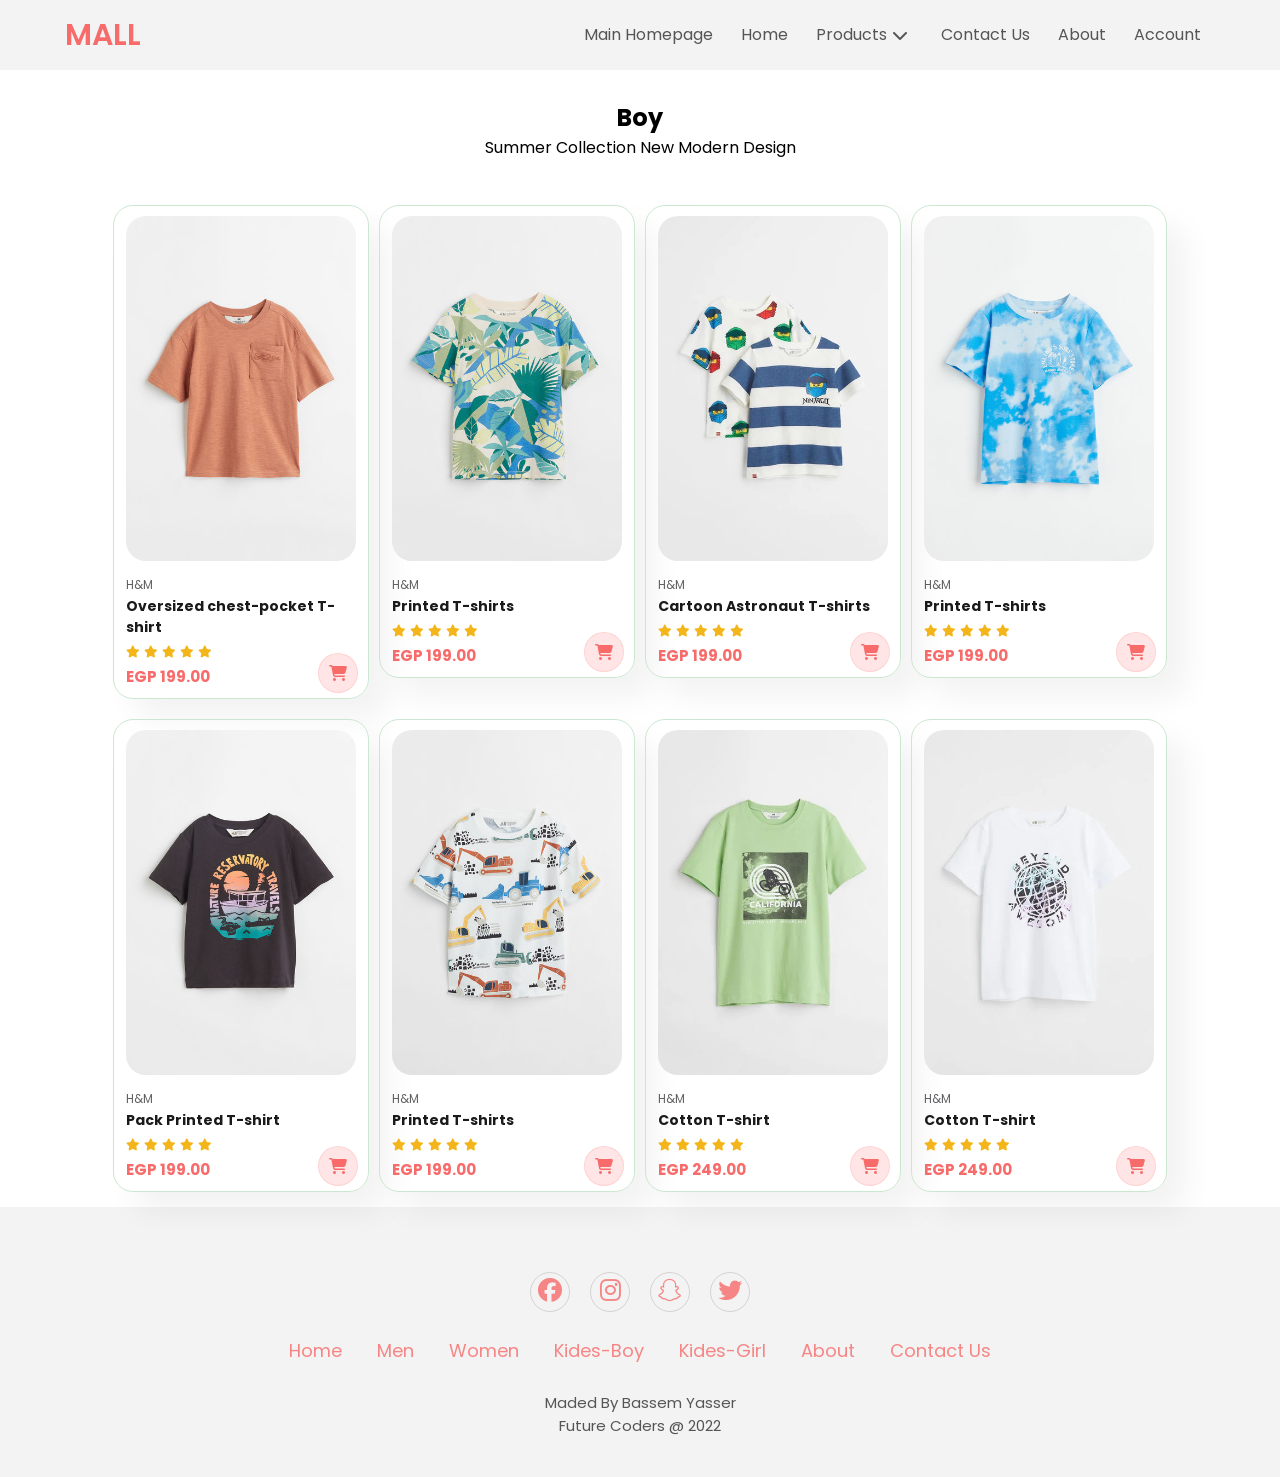
<file: kides-boy.html>
<!DOCTYPE html>
<html lang="en">

<head>
    <meta charset="UTF-8">
    <meta http-equiv="X-UA-Compatible" content="IE=edge">
    <meta name="viewport" content="width=device-width, initial-scale=1.0">
    <link rel="stylesheet" href="https://cdnjs.cloudflare.com/ajax/libs/font-awesome/6.1.1/css/all.min.css">
    <link rel="stylesheet" href="./css/master.css">
    <title>kides-Boy</title>
</head>

<body>
    <nav>
        <div class="navbar">
            <div class="logo"><a href="#">Mall</a></div>
            <div class="nav-links">
                <ul class="links">
                    <li><a href="#">Main Homepage</a></li>
                    <li><a href="index.html">Home</a></li>
                    <li>
                        <a href="#">Products</a>
                        <i class="fa-solid fa-chevron-down arrow product-arrow"></i>
                        <ul class="product-sub-menu sub-menu">
                            <li><a href="men.html">Men</a></li>
                            <li><a href="women.html">Women</a></li>
                            <li class="kides">
                                <a href="#">Kides</a>
                                <i class="fa-solid fa-chevron-right arrow kides-arrow"></i>
                                <ul class="kides-sub-menu sub-menu">
                                    <li><a href="kides-boy.html">Boy</a></li>
                                    <li><a href="kides-girl.html">Girl</a></li>
                                </ul>
                            </li>
                        </ul>
                    </li>
                    <li><a href="#">Contact Us</a></li>
                    <li><a href="#">About</a></li>
                    <li><a href="#">Account</a></li>
                </ul>
            </div>
        </div>
    </nav>
    <section id="product1" class="section1">
        <div class="container">
            <h2>Boy</h2>
            <p>Summer Collection New Modern Design</p>
        </div>
        <div class="pro-container">
            <div class="pro">
                <img src="images/Oversized chest-pocket T-shirt.jpg" alt="Oversized chest-pocket T-shirt">
                <div class="des">
                    <span>H&M</span>
                    <h6>Oversized chest-pocket T-shirt</h6>
                    <div class="star">
                        <i class="fas fa-star"></i>
                        <i class="fas fa-star"></i>
                        <i class="fas fa-star"></i>
                        <i class="fas fa-star"></i>
                        <i class="fas fa-star"></i>
                    </div>
                    <h4>EGP 199.00</h4>
                </div>
                <a href="#" class="cart"><i class="fa-solid fa-cart-shopping"></i></a>
            </div>
            <div class="pro">
                <img src="images/printed T-shirts.jpg" alt="Printed T-shirt">
                <div class="des">
                    <span>H&M</span>
                    <h6>Printed T-shirts</h6>
                    <div class="star">
                        <i class="fas fa-star"></i>
                        <i class="fas fa-star"></i>
                        <i class="fas fa-star"></i>
                        <i class="fas fa-star"></i>
                        <i class="fas fa-star"></i>
                    </div>
                    <h4>EGP 199.00</h4>
                </div>
                <a href="#" class="cart"><i class="fa-solid fa-cart-shopping"></i></a>
            </div>
            <div class="pro">
                <img src="images/pack printed T-shirts.webp" alt="Printed T-shirt">
                <div class="des">
                    <span>H&M</span>
                    <h6>Cartoon Astronaut T-shirts</h6>
                    <div class="star">
                        <i class="fas fa-star"></i>
                        <i class="fas fa-star"></i>
                        <i class="fas fa-star"></i>
                        <i class="fas fa-star"></i>
                        <i class="fas fa-star"></i>
                    </div>
                    <h4>EGP 199.00</h4>
                </div>
                <a href="#" class="cart"><i class="fa-solid fa-cart-shopping"></i></a>
            </div>
            <div class="pro">
                <img src="images/pack printed T-shirts.jpg" alt="Printed T-shirt">
                <div class="des">
                    <span>H&M</span>
                    <h6>Printed T-shirts</h6>
                    <div class="star">
                        <i class="fas fa-star"></i>
                        <i class="fas fa-star"></i>
                        <i class="fas fa-star"></i>
                        <i class="fas fa-star"></i>
                        <i class="fas fa-star"></i>
                    </div>
                    <h4>EGP 199.00</h4>
                </div>
                <a href="#" class="cart"><i class="fa-solid fa-cart-shopping"></i></a>
            </div>
            <div class="pro">
                <img src="images/pack printed T-shirts2.jpg" alt="Pack Printed T-shirt">
                <div class="des">
                    <span>H&M</span>
                    <h6>Pack Printed T-shirt</h6>
                    <div class="star">
                        <i class="fas fa-star"></i>
                        <i class="fas fa-star"></i>
                        <i class="fas fa-star"></i>
                        <i class="fas fa-star"></i>
                        <i class="fas fa-star"></i>
                    </div>
                    <h4>EGP 199.00</h4>
                </div>
                <a href="#" class="cart"><i class="fa-solid fa-cart-shopping"></i></a>
            </div>
            <div class="pro">
                <img src="images/pack printed T-shirts4.jpg" alt="Printed T-shirts">
                <div class="des">
                    <span>H&M</span>
                    <h6>Printed T-shirts</h6>
                    <div class="star">
                        <i class="fas fa-star"></i>
                        <i class="fas fa-star"></i>
                        <i class="fas fa-star"></i>
                        <i class="fas fa-star"></i>
                        <i class="fas fa-star"></i>
                    </div>
                    <h4>EGP 199.00</h4>
                </div>
                <a href="#" class="cart"><i class="fa-solid fa-cart-shopping"></i></a>
            </div>
            <div class="pro">
                <img src="images/Cotton T-shirt1.webp" alt="Cotton T-shirt">
                <div class="des">
                    <span>H&M</span>
                    <h6>Cotton T-shirt</h6>
                    <div class="star">
                        <i class="fas fa-star"></i>
                        <i class="fas fa-star"></i>
                        <i class="fas fa-star"></i>
                        <i class="fas fa-star"></i>
                        <i class="fas fa-star"></i>
                    </div>
                    <h4>EGP 249.00</h4>
                </div>
                <a href="#" class="cart"><i class="fa-solid fa-cart-shopping"></i></a>
            </div>
            <div class="pro">
                <img src="images/Cotton T-shirt.webp" alt="Cotton T-shirt">
                <div class="des">
                    <span>H&M</span>
                    <h6>Cotton T-shirt</h6>
                    <div class="star">
                        <i class="fas fa-star"></i>
                        <i class="fas fa-star"></i>
                        <i class="fas fa-star"></i>
                        <i class="fas fa-star"></i>
                        <i class="fas fa-star"></i>
                    </div>
                    <h4>EGP 249.00</h4>
                </div>
                <a href="#" class="cart"><i class="fa-solid fa-cart-shopping"></i></a>
            </div>
    </section>
    <footer>
        <div class="social">
            <a href="https://www.facebook.com/B.elamr.52"><i class="fab fa-facebook"></i></a>
            <a href="http://www.instagram.com/bassembeso23"><i class="fab fa-instagram"></i></a>
            <a href="#"><i class="fab fa-snapchat"></i></a>
            <a href="#"><i class="fab fa-twitter"></i></a>
        </div>
        <ul class="list">
            <li>
                <a href="index.html">Home</a>
            </li>
            <li>
                <a href="men.html">Men</a>
            </li>
            <li>
                <a href="women.html">Women</a>
            </li>
            <li>
                <a href="kides-boy.html">Kides-Boy</a>
            </li>
            <li>
                <a href="kides-girl.html">Kides-Girl</a>
            </li>
            <li>
                <a href="#">About</a>
            </li>
            <li>
                <a href="#">Contact Us</a>
            </li>
        </ul>
        <p class="copyright">
            Maded By Bassem Yasser<br/>Future Coders @ 2022
        </p>
    </footer>
</body>

</html>
</file>
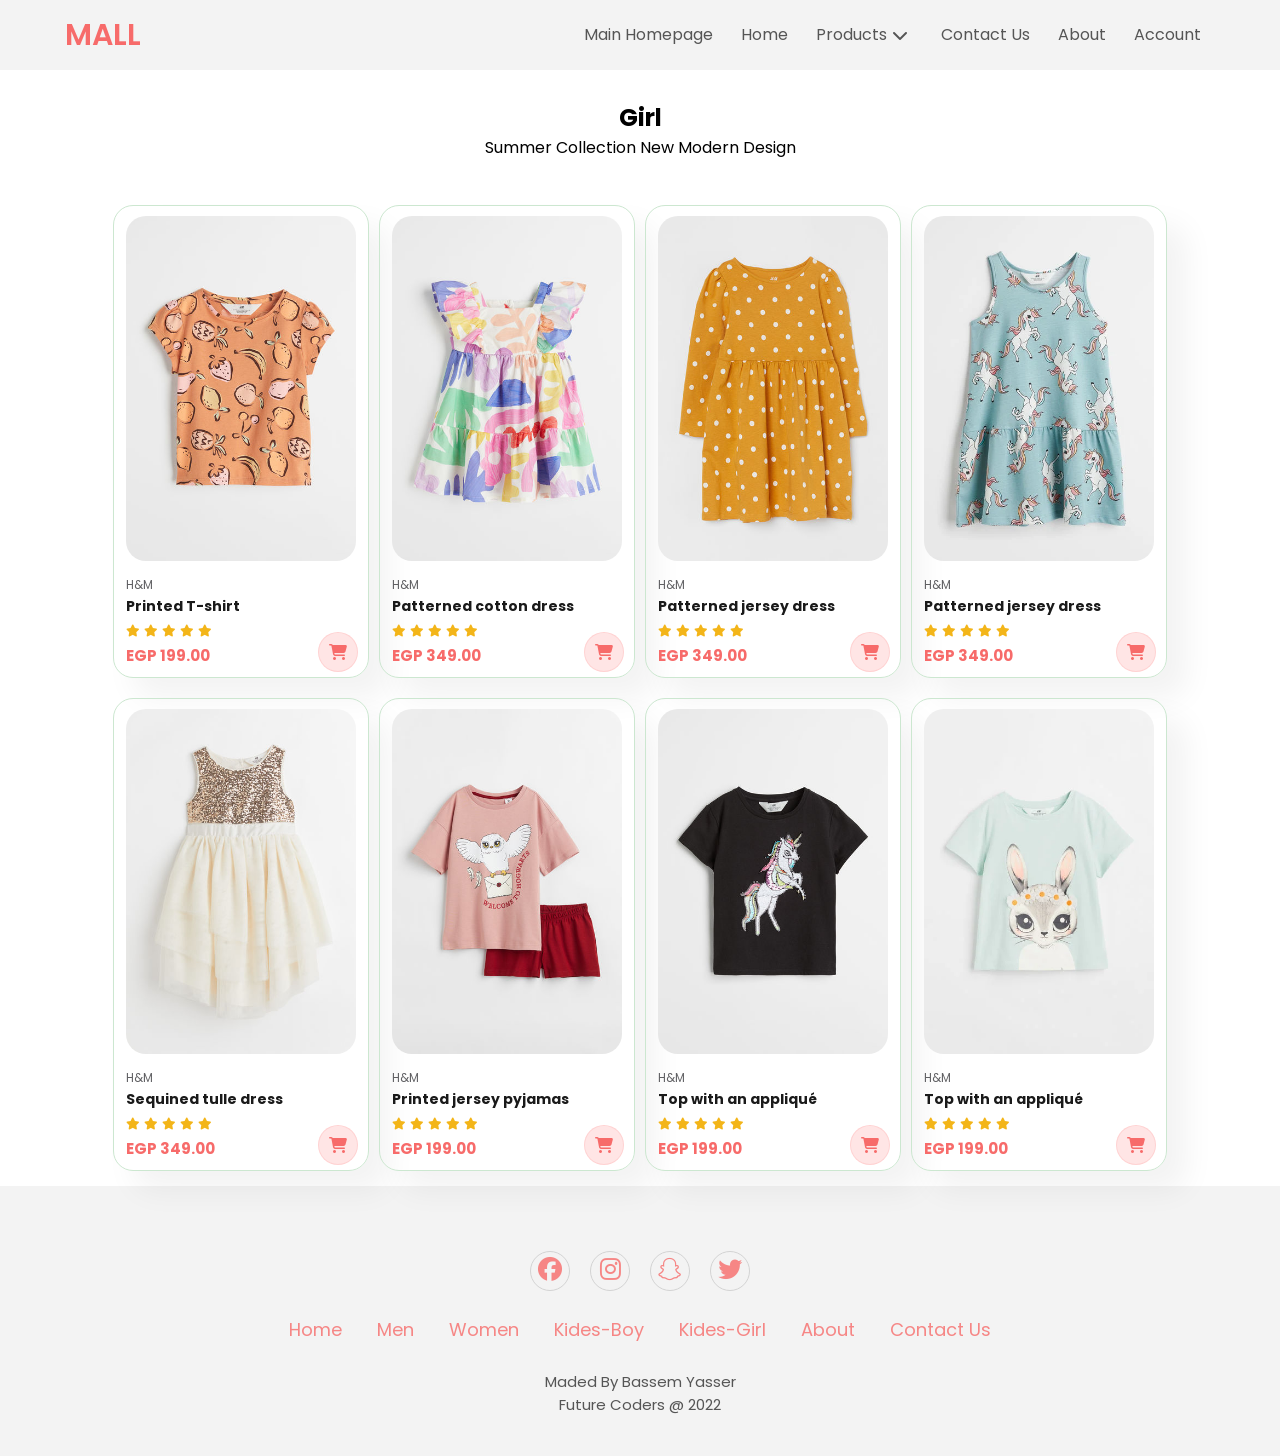
<file: kides-girl.html>
<!DOCTYPE html>
<html lang="en">

<head>
    <meta charset="UTF-8">
    <meta http-equiv="X-UA-Compatible" content="IE=edge">
    <meta name="viewport" content="width=device-width, initial-scale=1.0">
    <link rel="stylesheet" href="https://cdnjs.cloudflare.com/ajax/libs/font-awesome/6.1.1/css/all.min.css">
    <link rel="stylesheet" href="./css/master.css">
    <title>kides-girl</title>
</head>

<body>

    <nav>
        <div class="navbar">
            <div class="logo"><a href="#">Mall</a></div>
            <div class="nav-links">
                <ul class="links">
                    <li><a href="#">Main Homepage</a></li>
                    <li><a href="index.html">Home</a></li>
                    <li>
                        <a href="#">Products</a>
                        <i class="fa-solid fa-chevron-down arrow product-arrow"></i>
                        <ul class="product-sub-menu sub-menu">
                            <li><a href="men.html">Men</a></li>
                            <li><a href="women.html">Women</a></li>
                            <li class="kides">
                                <a href="#">Kides</a>
                                <i class="fa-solid fa-chevron-right arrow kides-arrow"></i>
                                <ul class="kides-sub-menu sub-menu">
                                    <li><a href="kides-boy.html">Boy</a></li>
                                    <li><a href="kides-girl.html">Girl</a></li>
                                </ul>
                            </li>
                        </ul>
                    </li>
                    <li><a href="#">Contact Us</a></li>
                    <li><a href="#">About</a></li>
                    <li><a href="#">Account</a></li>
                </ul>
            </div>
        </div>
    </nav>
    <section id="product1" class="section1">
        <div class="container">
            <h2>Girl</h2>
            <p>Summer Collection New Modern Design</p>
        </div>
        <div class="pro-container">
            <div class="pro">
                <img src="images/93f9735ac35bc41956dabfabbea32b0a98cc95e5.jpg" alt="T-shirt">
                <div class="des">
                    <span>H&M</span>
                    <h6>Printed T-shirt</h6>
                    <div class="star">
                        <i class="fas fa-star"></i>
                        <i class="fas fa-star"></i>
                        <i class="fas fa-star"></i>
                        <i class="fas fa-star"></i>
                        <i class="fas fa-star"></i>
                    </div>
                    <h4>EGP 199.00</h4>
                </div>
                <a href="#" class="cart"><i class="fa-solid fa-cart-shopping"></i></a>
            </div>
            <div class="pro">
                <img src="images/Patterned cotton dress.jpg" alt="Patterned cotton dress">
                <div class="des">
                    <span>H&M</span>
                    <h6>Patterned cotton dress</h6>
                    <div class="star">
                        <i class="fas fa-star"></i>
                        <i class="fas fa-star"></i>
                        <i class="fas fa-star"></i>
                        <i class="fas fa-star"></i>
                        <i class="fas fa-star"></i>
                    </div>
                    <h4>EGP 349.00</h4>
                </div>
                <a href="#" class="cart"><i class="fa-solid fa-cart-shopping"></i></a>
            </div>
            <div class="pro">
                <img src="images/Patterned jersey dress.jpg" alt="Patterned jersey dress">
                <div class="des">
                    <span>H&M</span>
                    <h6>Patterned jersey dress</h6>
                    <div class="star">
                        <i class="fas fa-star"></i>
                        <i class="fas fa-star"></i>
                        <i class="fas fa-star"></i>
                        <i class="fas fa-star"></i>
                        <i class="fas fa-star"></i>
                    </div>
                    <h4>EGP 349.00</h4>
                </div>
                <a href="#" class="cart"><i class="fa-solid fa-cart-shopping"></i></a>
            </div>
            <div class="pro">
                <img src="images/Patterned jersey dress.webp" alt="Patterned jersey dress">
                <div class="des">
                    <span>H&M</span>
                    <h6>Patterned jersey dress</h6>
                    <div class="star">
                        <i class="fas fa-star"></i>
                        <i class="fas fa-star"></i>
                        <i class="fas fa-star"></i>
                        <i class="fas fa-star"></i>
                        <i class="fas fa-star"></i>
                    </div>
                    <h4>EGP 349.00</h4>
                </div>
                <a href="#" class="cart"><i class="fa-solid fa-cart-shopping"></i></a>
            </div>
            <div class="pro">
                <img src="images/Sequined tulle dress.jpg" alt="Sequined tulle dress">
                <div class="des">
                    <span>H&M</span>
                    <h6>Sequined tulle dress</h6>
                    <div class="star">
                        <i class="fas fa-star"></i>
                        <i class="fas fa-star"></i>
                        <i class="fas fa-star"></i>
                        <i class="fas fa-star"></i>
                        <i class="fas fa-star"></i>
                    </div>
                    <h4>EGP 349.00</h4>
                </div>
                <a href="#" class="cart"><i class="fa-solid fa-cart-shopping"></i></a>
            </div>
            <div class="pro">
                <img src="images/Printed jersey pyjamas.jpg" alt="Printed jersey pyjamas">
                <div class="des">
                    <span>H&M</span>
                    <h6>Printed jersey pyjamas</h6>
                    <div class="star">
                        <i class="fas fa-star"></i>
                        <i class="fas fa-star"></i>
                        <i class="fas fa-star"></i>
                        <i class="fas fa-star"></i>
                        <i class="fas fa-star"></i>
                    </div>
                    <h4>EGP 199.00</h4>
                </div>
                <a href="#" class="cart"><i class="fa-solid fa-cart-shopping"></i></a>
            </div>
            <div class="pro">
                <img src="images/Top with an appliqué.jpg" alt="Top with an appliqué">
                <div class="des">
                    <span>H&M</span>
                    <h6>Top with an appliqué</h6>
                    <div class="star">
                        <i class="fas fa-star"></i>
                        <i class="fas fa-star"></i>
                        <i class="fas fa-star"></i>
                        <i class="fas fa-star"></i>
                        <i class="fas fa-star"></i>
                    </div>
                    <h4>EGP 199.00</h4>
                </div>
                <a href="#" class="cart"><i class="fa-solid fa-cart-shopping"></i></a>
            </div>
            <div class="pro">
                <img src="images/Top with an appliqué.webp" alt="Top with an appliqué">
                <div class="des">
                    <span>H&M</span>
                    <h6>Top with an appliqué</h6>
                    <div class="star">
                        <i class="fas fa-star"></i>
                        <i class="fas fa-star"></i>
                        <i class="fas fa-star"></i>
                        <i class="fas fa-star"></i>
                        <i class="fas fa-star"></i>
                    </div>
                    <h4>EGP 199.00</h4>
                </div>
                <a href="#" class="cart"><i class="fa-solid fa-cart-shopping"></i></a>
            </div>
    </section>
    <footer>
        <div class="social">
            <a href="https://www.facebook.com/B.elamr.52"><i class="fab fa-facebook"></i></a>
            <a href="http://www.instagram.com/bassembeso23"><i class="fab fa-instagram"></i></a>
            <a href="#"><i class="fab fa-snapchat"></i></a>
            <a href="#"><i class="fab fa-twitter"></i></a>
        </div>
        <ul class="list">
            <li>
                <a href="index.html">Home</a>
            </li>
            <li>
                <a href="men.html">Men</a>
            </li>
            <li>
                <a href="women.html">Women</a>
            </li>
            <li>
                <a href="kides-boy.html">Kides-Boy</a>
            </li>
            <li>
                <a href="kides-girl.html">Kides-Girl</a>
            </li>
            <li>
                <a href="#">About</a>
            </li>
            <li>
                <a href="#">Contact Us</a>
            </li>
        </ul>
        <p class="copyright">
            Maded By Bassem Yasser<br/>Future Coders @ 2022
        </p>
    </footer>
</body>

</html>
</file>
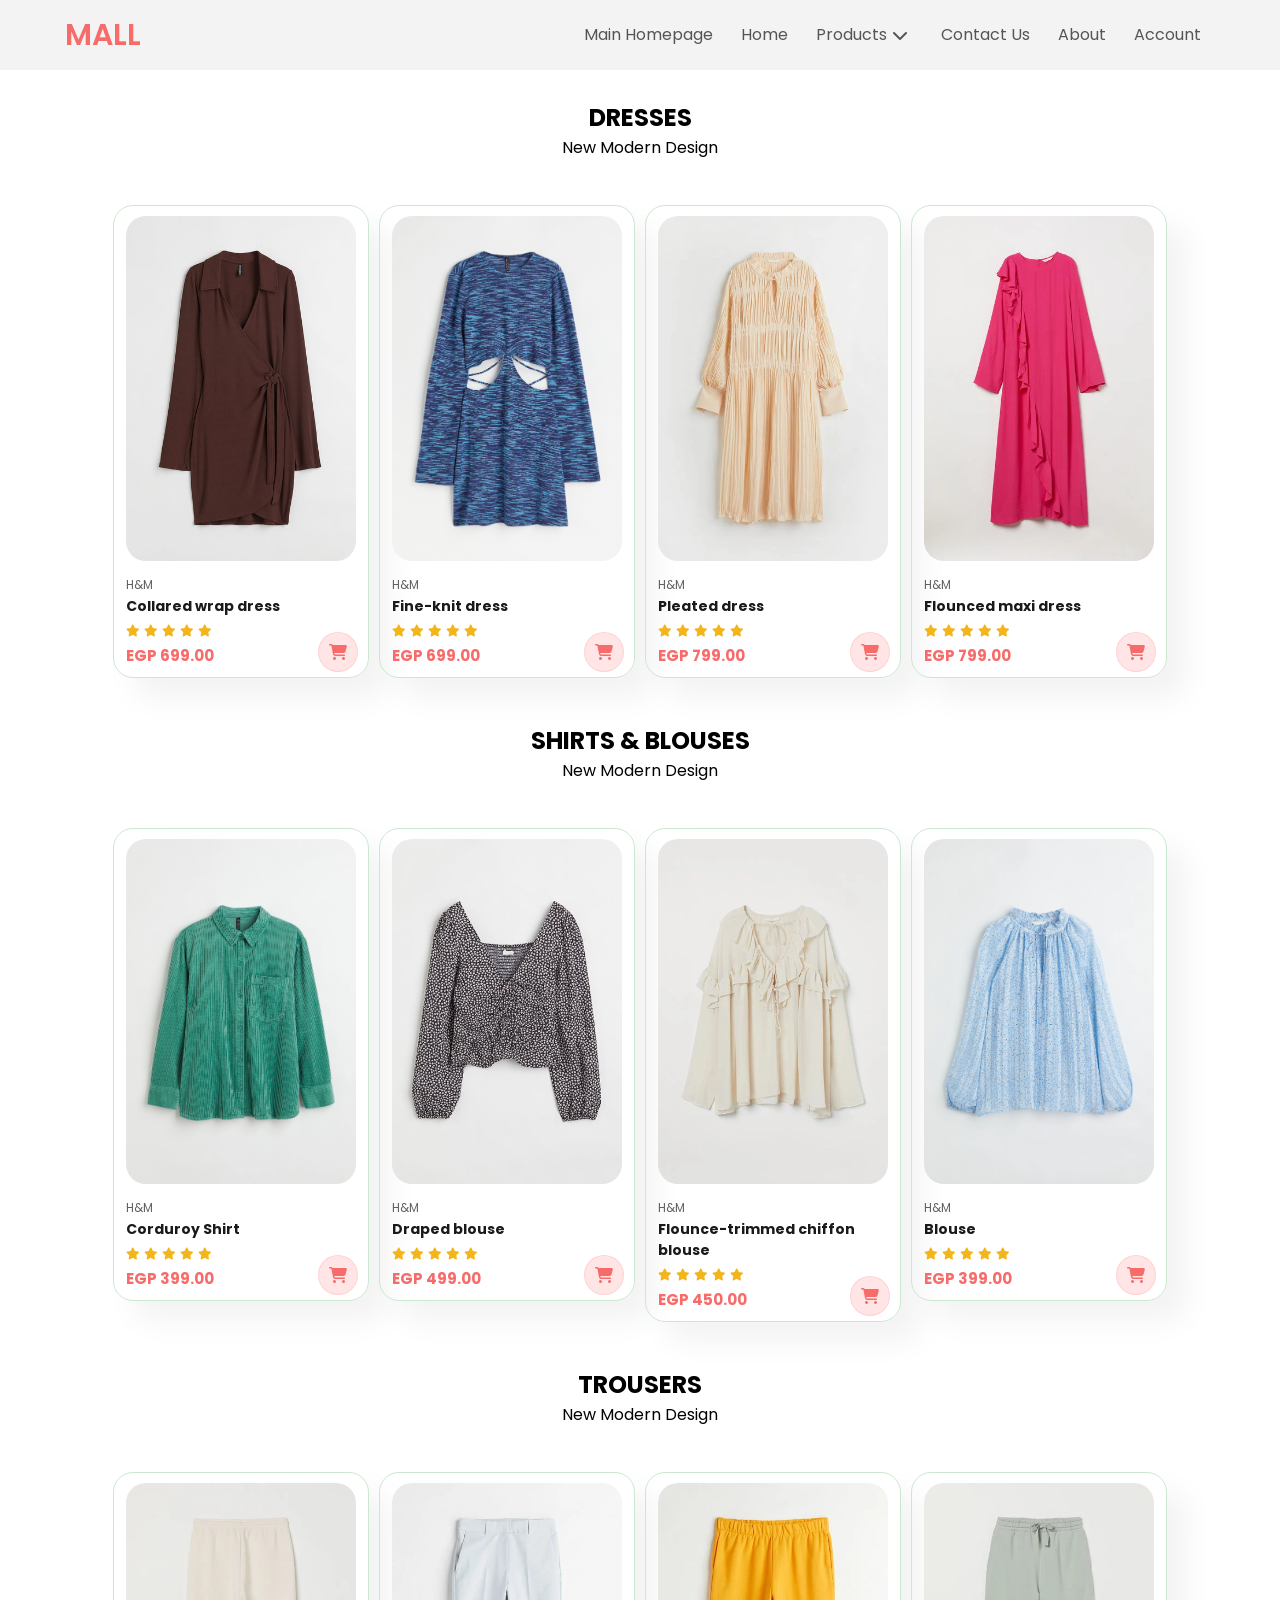
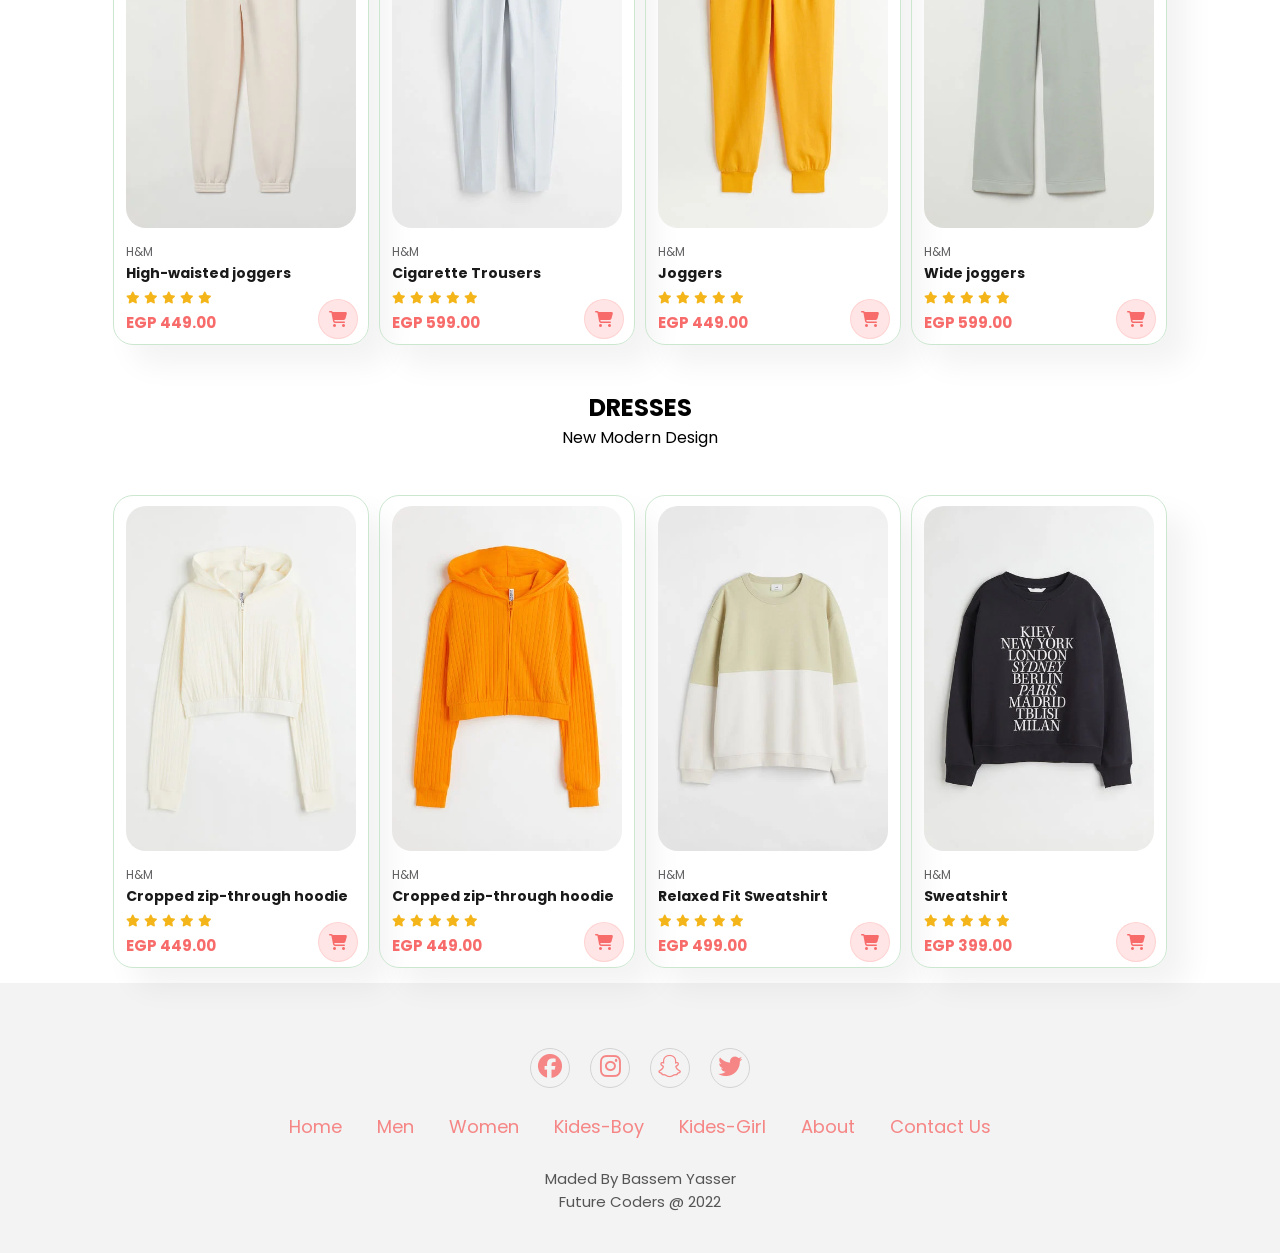
<file: women.html>
<!DOCTYPE html>
<html lang="en">

<head>
    <meta charset="UTF-8">
    <meta http-equiv="X-UA-Compatible" content="IE=edge">
    <meta name="viewport" content="width=device-width, initial-scale=1.0">
    <link rel="stylesheet" href="https://cdnjs.cloudflare.com/ajax/libs/font-awesome/6.1.1/css/all.min.css">
    <link rel="stylesheet" href="./css/master.css">
    <title>Women Products</title>

    <body>
        <nav>
            <div class="navbar">
                <div class="logo"><a href="#">Mall</a></div>
                <div class="nav-links">
                    <ul class="links">
                        <li><a href="#">Main Homepage</a></li>
                        <li><a href="index.html">Home</a></li>
                        <li>
                            <a href="#">Products</a>
                            <i class="fa-solid fa-chevron-down arrow product-arrow"></i>
                            <ul class="product-sub-menu sub-menu">
                                <li><a href="men.html">Men</a></li>
                                <li><a href="women.html">Women</a></li>
                                <li class="kides">
                                    <a href="#">Kides</a>
                                    <i class="fa-solid fa-chevron-right arrow kides-arrow"></i>
                                    <ul class="kides-sub-menu sub-menu">
                                        <li><a href="kides-boy.html">Boy</a></li>
                                        <li><a href="kides-girl.html">Girl</a></li>
                                    </ul>
                                </li>
                            </ul>
                        </li>
                        <li><a href="#">Contact Us</a></li>
                        <li><a href="#">About</a></li>
                        <li><a href="#">Account</a></li>
                    </ul>
                </div>
            </div>
        </nav>
        <section id="product1" class="section1">
            <div class="container">
                <h2>DRESSES</h2>
                <p>New Modern Design</p>
            </div>
            <div class="pro-container">
                <div class="pro">
                    <img src="images/Collared wrap dress.jpg" alt="Collared wrap dress">
                    <div class="des">
                        <span>H&M</span>
                        <h6>Collared wrap dress</h6>
                        <div class="star">
                            <i class="fas fa-star"></i>
                            <i class="fas fa-star"></i>
                            <i class="fas fa-star"></i>
                            <i class="fas fa-star"></i>
                            <i class="fas fa-star"></i>
                        </div>
                        <h4>EGP 699.00</h4>
                    </div>
                    <a href="#" class="cart"><i class="fa-solid fa-cart-shopping"></i></a>
                </div>
                <div class="pro">
                    <img src="images/Fine-knit dress.jpg" alt="Fine-knit dress">
                    <div class="des">
                        <span>H&M</span>
                        <h6>Fine-knit dress</h6>
                        <div class="star">
                            <i class="fas fa-star"></i>
                            <i class="fas fa-star"></i>
                            <i class="fas fa-star"></i>
                            <i class="fas fa-star"></i>
                            <i class="fas fa-star"></i>
                        </div>
                        <h4>EGP 699.00</h4>
                    </div>
                    <a href="#" class="cart"><i class="fa-solid fa-cart-shopping"></i></a>
                </div>
                <div class="pro">
                    <img src="images/Pleated dress.webp" alt="Pleated dress">
                    <div class="des">
                        <span>H&M</span>
                        <h6>Pleated dress</h6>
                        <div class="star">
                            <i class="fas fa-star"></i>
                            <i class="fas fa-star"></i>
                            <i class="fas fa-star"></i>
                            <i class="fas fa-star"></i>
                            <i class="fas fa-star"></i>
                        </div>
                        <h4>EGP 799.00</h4>
                    </div>
                    <a href="#" class="cart"><i class="fa-solid fa-cart-shopping"></i></a>
                </div>
                <div class="pro">
                    <img src="images/Flounced maxi dress.webp" alt="Flounced maxi dress">
                    <div class="des">
                        <span>H&M</span>
                        <h6>Flounced maxi dress</h6>
                        <div class="star">
                            <i class="fas fa-star"></i>
                            <i class="fas fa-star"></i>
                            <i class="fas fa-star"></i>
                            <i class="fas fa-star"></i>
                            <i class="fas fa-star"></i>
                        </div>
                        <h4>EGP 799.00</h4>
                    </div>
                    <a href="#" class="cart"><i class="fa-solid fa-cart-shopping"></i></a>
                </div>
        </section>
        <section id="product1" class="section1">
            <div class="container">
                <h2>SHIRTS & BLOUSES</h2>
                <p>New Modern Design</p>
            </div>
            <div class="pro-container">
                <div class="pro">
                    <img src="images/Corduroy shirt.webp" alt="Corduroy Shirt">
                    <div class="des">
                        <span>H&M</span>
                        <h6>Corduroy Shirt</h6>
                        <div class="star">
                            <i class="fas fa-star"></i>
                            <i class="fas fa-star"></i>
                            <i class="fas fa-star"></i>
                            <i class="fas fa-star"></i>
                            <i class="fas fa-star"></i>
                        </div>
                        <h4>EGP 399.00</h4>
                    </div>
                    <a href="#" class="cart"><i class="fa-solid fa-cart-shopping"></i></a>
                </div>
                <div class="pro">
                    <img src="images/Draped blouse.jpg" alt="Draped blouse">
                    <div class="des">
                        <span>H&M</span>
                        <h6>Draped blouse</h6>
                        <div class="star">
                            <i class="fas fa-star"></i>
                            <i class="fas fa-star"></i>
                            <i class="fas fa-star"></i>
                            <i class="fas fa-star"></i>
                            <i class="fas fa-star"></i>
                        </div>
                        <h4>EGP 499.00</h4>
                    </div>
                    <a href="#" class="cart"><i class="fa-solid fa-cart-shopping"></i></a>
                </div>
                <div class="pro">
                    <img src="images/Flounce-trimmed chiffon blouse.webp" alt="Flounce-trimmed chiffon blouse">
                    <div class="des">
                        <span>H&M</span>
                        <h6>Flounce-trimmed chiffon blouse</h6>
                        <div class="star">
                            <i class="fas fa-star"></i>
                            <i class="fas fa-star"></i>
                            <i class="fas fa-star"></i>
                            <i class="fas fa-star"></i>
                            <i class="fas fa-star"></i>
                        </div>
                        <h4>EGP 450.00</h4>
                    </div>
                    <a href="#" class="cart"><i class="fa-solid fa-cart-shopping"></i></a>
                </div>
                <div class="pro">
                    <img src="images/f2ab8db6f7488f7720912d008b3fbbefe8558bf6.webp" alt="Blouse">
                    <div class="des">
                        <span>H&M</span>
                        <h6>Blouse</h6>
                        <div class="star">
                            <i class="fas fa-star"></i>
                            <i class="fas fa-star"></i>
                            <i class="fas fa-star"></i>
                            <i class="fas fa-star"></i>
                            <i class="fas fa-star"></i>
                        </div>
                        <h4>EGP 399.00</h4>
                    </div>
                    <a href="#" class="cart"><i class="fa-solid fa-cart-shopping"></i></a>
                </div>
        </section>
        <section id="product1" class="section1">
            <div class="container">
                <h2>TROUSERS</h2>
                <p>New Modern Design</p>
            </div>
            <div class="pro-container">
                <div class="pro">
                    <img src="images/High-waisted joggers.webp" alt="High-waisted joggers">
                    <div class="des">
                        <span>H&M</span>
                        <h6>High-waisted joggers</h6>
                        <div class="star">
                            <i class="fas fa-star"></i>
                            <i class="fas fa-star"></i>
                            <i class="fas fa-star"></i>
                            <i class="fas fa-star"></i>
                            <i class="fas fa-star"></i>
                        </div>
                        <h4>EGP 449.00</h4>
                    </div>
                    <a href="#" class="cart"><i class="fa-solid fa-cart-shopping"></i></a>
                </div>
                <div class="pro">
                    <img src="images/Cigarette trousers.webp" alt="Cigarette Trousers">
                    <div class="des">
                        <span>H&M</span>
                        <h6>Cigarette Trousers</h6>
                        <div class="star">
                            <i class="fas fa-star"></i>
                            <i class="fas fa-star"></i>
                            <i class="fas fa-star"></i>
                            <i class="fas fa-star"></i>
                            <i class="fas fa-star"></i>
                        </div>
                        <h4>EGP 599.00</h4>
                    </div>
                    <a href="#" class="cart"><i class="fa-solid fa-cart-shopping"></i></a>
                </div>
                <div class="pro">
                    <img src="images/Joggers.webp" alt="Joggers">
                    <div class="des">
                        <span>H&M</span>
                        <h6>Joggers</h6>
                        <div class="star">
                            <i class="fas fa-star"></i>
                            <i class="fas fa-star"></i>
                            <i class="fas fa-star"></i>
                            <i class="fas fa-star"></i>
                            <i class="fas fa-star"></i>
                        </div>
                        <h4>EGP 449.00</h4>
                    </div>
                    <a href="#" class="cart"><i class="fa-solid fa-cart-shopping"></i></a>
                </div>
                <div class="pro">
                    <img src="images/Wide joggers.webp" alt="Wide joggers">
                    <div class="des">
                        <span>H&M</span>
                        <h6>Wide joggers</h6>
                        <div class="star">
                            <i class="fas fa-star"></i>
                            <i class="fas fa-star"></i>
                            <i class="fas fa-star"></i>
                            <i class="fas fa-star"></i>
                            <i class="fas fa-star"></i>
                        </div>
                        <h4>EGP 599.00</h4>
                    </div>
                    <a href="#" class="cart"><i class="fa-solid fa-cart-shopping"></i></a>
                </div>
        </section>
        <section id="product1" class="section1">
            <div class="container">
                <h2>DRESSES</h2>
                <p>New Modern Design</p>
            </div>
            <div class="pro-container">
                <div class="pro">
                    <img src="images/Cropped zip-through hoodie1.webp" alt="Cropped zip-through hoodie">
                    <div class="des">
                        <span>H&M</span>
                        <h6>Cropped zip-through hoodie</h6>
                        <div class="star">
                            <i class="fas fa-star"></i>
                            <i class="fas fa-star"></i>
                            <i class="fas fa-star"></i>
                            <i class="fas fa-star"></i>
                            <i class="fas fa-star"></i>
                        </div>
                        <h4>EGP 449.00</h4>
                    </div>
                    <a href="#" class="cart"><i class="fa-solid fa-cart-shopping"></i></a>
                </div>
                <div class="pro">
                    <img src="images/Cropped zip-through hoodie.webp" alt="Cropped zip-through hoodie">
                    <div class="des">
                        <span>H&M</span>
                        <h6>Cropped zip-through hoodie</h6>
                        <div class="star">
                            <i class="fas fa-star"></i>
                            <i class="fas fa-star"></i>
                            <i class="fas fa-star"></i>
                            <i class="fas fa-star"></i>
                            <i class="fas fa-star"></i>
                        </div>
                        <h4>EGP 449.00</h4>
                    </div>
                    <a href="#" class="cart"><i class="fa-solid fa-cart-shopping"></i></a>
                </div>
                <div class="pro">
                    <img src="images/Relaxed Fit Sweatshirt.webp" alt="Relaxed Fit Sweatshirt">
                    <div class="des">
                        <span>H&M</span>
                        <h6>Relaxed Fit Sweatshirt</h6>
                        <div class="star">
                            <i class="fas fa-star"></i>
                            <i class="fas fa-star"></i>
                            <i class="fas fa-star"></i>
                            <i class="fas fa-star"></i>
                            <i class="fas fa-star"></i>
                        </div>
                        <h4>EGP 499.00</h4>
                    </div>
                    <a href="#" class="cart"><i class="fa-solid fa-cart-shopping"></i></a>
                </div>
                <div class="pro">
                    <img src="images/Sweatshirt2.webp" alt="Sweatshirt">
                    <div class="des">
                        <span>H&M</span>
                        <h6>Sweatshirt</h6>
                        <div class="star">
                            <i class="fas fa-star"></i>
                            <i class="fas fa-star"></i>
                            <i class="fas fa-star"></i>
                            <i class="fas fa-star"></i>
                            <i class="fas fa-star"></i>
                        </div>
                        <h4>EGP 399.00</h4>
                    </div>
                    <a href="#" class="cart"><i class="fa-solid fa-cart-shopping"></i></a>
                </div>
        </section>

        <footer>
            <div class="social">
                <a href="https://www.facebook.com/B.elamr.52"><i class="fab fa-facebook"></i></a>
                <a href="http://www.instagram.com/bassembeso23"><i class="fab fa-instagram"></i></a>
                <a href="#"><i class="fab fa-snapchat"></i></a>
                <a href="#"><i class="fab fa-twitter"></i></a>
            </div>
            <ul class="list">
                <li>
                    <a href="index.html">Home</a>
                </li>
                <li>
                    <a href="men.html">Men</a>
                </li>
                <li>
                    <a href="women.html">Women</a>
                </li>
                <li>
                    <a href="kides-boy.html">Kides-Boy</a>
                </li>
                <li>
                    <a href="kides-girl.html">Kides-Girl</a>
                </li>
                <li>
                    <a href="#">About</a>
                </li>
                <li>
                    <a href="#">Contact Us</a>
                </li>
            </ul>
            <p class="copyright">
                Maded By Bassem Yasser<br/>Future Coders @ 2022
            </p>
        </footer>
    </body>
</head>
</file>
<file: css/master.css>
@import url('https://fonts.googleapis.com/css2?family=Poppins:ital,wght@0,100;0,200;0,300;0,400;0,500;0,600;0,700;0,800;0,900;1,100;1,200;1,300;1,400;1,500;1,600;1,700;1,800;1,900&display=swap');

/* Formating */

body {
    font-family: 'poppins', 'sans-serif';
    background-color: #ffffff;
}

* {
    box-sizing: border-box;
    margin: 0px;
    padding: 0px;
}

ul {
    list-style: none;
}

a {
    text-decoration: none;
}

button {
    font-size: 0.8rem;
    font-weight: 700;
    outline: none;
    border: none;
    background-color: #1d1d1d;
    color: #f3f3f3;
    padding: 13px 20px;
    cursor: pointer;
    text-transform: uppercase;
    transition: 0.3s ease;
}

button:hover {
    background-color: #3a3833;
}

hr {
    width: 30px;
    height: 2px;
    background-color: #f76b6a;
}


/* start navigation */

nav {
    position: sticky;
    top: 0;
    left: 0;
    width: 100%;
    height: 70px;
    background: #f3f3f3;
    z-index: 1000;
}

nav .navbar {
    height: 100%;
    max-width: 1250px;
    margin: auto;
    display: flex;
    align-items: center;
    justify-content: space-between;
    padding: 0px 50px;
}

nav .navbar .logo a {
    text-transform: uppercase;
    font-weight: 600;
    font-size: 30px;
    color: #f76b6a;
}

nav .navbar .nav-links {
    height: 100%;
    line-height: 70px;
}

nav .navbar .nav-links .links {
    display: flex;
}

nav .navbar .nav-links .links li {
    position: relative;
    display: flex;
    align-items: center;
    list-style: none;
    padding: 0 14px;
}

nav .navbar .nav-links .links li a {
    height: 100%;
    color: #555555;
    white-space: nowrap;
    transition: all 0.3s ease;
}

nav .navbar .nav-links .links li .arow {
    height: 100%;
    width: 22%;
    text-align: center;
    color: #f3f3f3;
    line-height: 70px;
    transition: all 0.3s ease;
}

.navbar .nav-links .links li:hover .product-arrow {
    transform: rotate(180deg);
}

.navbar .nav-links .links .sub-menu {
    position: absolute;
    top: 70px;
    left: 0;
    background: #f3f3f3;
    line-height: 40px;
    border-radius: 0 0 4px 4px;
    box-shadow: 0 1px 1px rgb(0, 0, 0.1);
    display: none;
}

.navbar .nav-links .links .sub-menu li {
    padding: 0 22px;
    border-bottom: 1px solid rgb(255, 255, 255, 0.1);
}

.navbar .nav-links .links .sub-menu li a {
    font-size: 15px;
    font: 500;
}

.navbar .nav-links .links .sub-menu .kides-arrow {
    line-height: 40px;
}

nav .navbar .nav-links .links li:hover .product-sub-menu {
    display: block;
}

.fa-chevron-down:before {
    padding: 0 5px;
    color: #555555;
}

.navbar .nav-links .links .kides:hover .kides-sub-menu {
    display: block;
}

.navbar .nav-links .links .kides .kides-sub-menu {
    position: absolute;
    top: 0;
    left: 100%;
    border-radius: 0 4px 4px 4px;
    display: none;
}

.navbar .nav-links .links .kides :hover .kides-sub-menu {
    display: block;
}

.fa-chevron-right:before {
    color: #555555;
    padding: 0 5px;
}

nav .navbar .nav-links .links li a:hover {
    color: #f76b6a;
}


/* End navigation */


/* start slider-sale  */

.slider-sale {
    background-image: url(../images/background-image1.jpg);
    width: 100%;
    height: 65vh;
    display: flex;
    align-items: center;
    justify-content: center;
    background-size: cover;
    background-position: center;
    background-repeat: no-repeat;
}

.slider-text-container {
    width: 94%;
    height: 90%;
    display: flex;
    align-items: center;
}

.f-slider-text {
    display: flex;
    flex-direction: column;
    margin-right: auto;
}

.f-slider-text strong {
    color: #f3f3f3;
    font-size: 2.5rem;
    line-height: 55px;
    margin-top: 10px;
    letter-spacing: 1px;
}

.f-slider-text span {
    text-transform: uppercase;
    letter-spacing: 6px;
    font-weight: 500;
    color: #f6f6f6;
    font-size: 1.2rem;
}

.slider-btn {
    width: 85px;
    height: 50px;
    display: flex;
    justify-content: center;
    align-items: center;
    color: #f76b6a;
}

#feature {
    display: flex;
    align-items: center;
    justify-content: space-between;
    flex-wrap: wrap;
    margin: 0 20px;
}

#feature .fe-box {
    width: 200px;
    text-align: center;
    padding: 25px 15px;
    box-shadow: 20px 20px 34px rgba(0, 0, 0, 5%);
    border: 1px solid #cce7d0;
    border-radius: 4px;
    margin: 15px 0px;
}

#feature .fe-box:hover {
    box-shadow: 10px 10px 54px rgba(70, 62, 221, 0.1);
}

#feature .fe-box img {
    width: 100%;
    margin-bottom: 10px;
}

#feature .fe-box h6 {
    display: inline-block;
    padding: 9px 8px 6px 8px;
    line-height: 1;
    border-radius: 4px;
    color: #555555;
    background-color: #fddde4;
}


/* End slider sale */


/* start products */

#product1 {
    text-align: center;
}

#product1 .pro-container {
    display: flex;
    justify-content: center;
    flex-wrap: wrap;
    padding: 5px 0;
}

#product1 .pro {
    width: 20%;
    min-width: 220px;
    padding: 10px 12px;
    border: 1px solid #cce7d0;
    border-radius: 20px;
    cursor: pointer;
    box-shadow: 20px 20px 30px rgb(0 0 0 / 5%);
    margin: 10px 5px;
    transition: 0.3s ease;
    position: relative;
    height: min-content;
}

#product1 .pro:hover {
    box-shadow: 20px 20px 30px rgba(0, 0, 0, 0.06);
}

#product1 .pro img {
    height: 50%;
    width: 100%;
    border-radius: 20px;
}

#product1 .pro .des {
    text-align: start;
    padding-top: 3px;
}

#product1 .pro .des span {
    color: #606063;
    font-size: 12px;
}

#product1 .pro .des h6 {
    color: #1a1a1a;
    font-size: 14px;
}

#product1 .pro .des i {
    font-size: 12px;
    color: rgb(243, 181, 25);
}

#product1 .pro .des h4 {
    font-size: 15px;
    padding-top: 2px;
    font-weight: 700;
    color: #f76b6a;
}

#product1 .pro .cart {
    width: 40px;
    height: 40px;
    line-height: 40px;
    border-radius: 50px;
    background-color: #ffa7a74a;
    font-weight: 500;
    color: #f76b6a;
    border: 1px solid #ffa7a74a;
    position: absolute;
    bottom: 5px;
    right: 10px;
}

.container {
    padding: 30px 0;
}


/* End products */


/* start banner */

#banner {
    background-image: url(../images/banner1.jpg);
    width: 100%;
    height: 60vh;
    background-size: cover;
    background-position: top 225px center;
    background-repeat: no-repeat;
    background-attachment: fixed;
    flex-direction: column;
    display: flex;
    justify-content: center;
    align-items: flex-start;
    margin-bottom: 25px;
}

#banner .container1 {
    margin-left: 40px;
}

#banner h4 {
    color: #d5d5d5;
    font-size: 15px;
}

#banner h1 {
    color: #fff;
    font-size: 30px;
}

#banner button {
    background-color: #f76b6a;
    color: #f3f3f3;
    cursor: pointer;
}


/* End banner */


/* Strat footer  */

footer {
    padding: 40px 0;
    background-color: #f3f3f3;
}

footer .social {
    text-align: center;
    color: #f76b6a;
    padding: 25px 0;
}

footer .social a {
    font-size: 24px;
    border: 1px solid #ccc;
    width: 40px;
    height: 40px;
    border-radius: 50%;
    margin: 0 8px;
    line-height: 35px;
    color: inherit;
    display: inline-block;
    text-align: center;
    opacity: 0.8;
}

footer .social a:hover {
    opacity: 1;
}

footer ul {
    margin-top: 0 0;
    padding: 0;
    list-style: none;
    font-size: 18px;
    line-height: 1.6;
    text-align: center;
}

footer ul li {
    display: inline-block;
    padding: 0 15px;
}

footer ul li a {
    color: #f76b6a;
    opacity: 0.8;
}

footer ul li a:hover {
    opacity: 1.2;
}

footer .copyright {
    text-align: center;
    margin-top: 25px;
    font-size: 15px;
    color: #555555;
}


/* End footer */


/* start page of details */

@media(max-width: 767px) {
    .contact .content {
        flex-direction: column;
    }
}

.contact {
    padding: 20px 125px;
    text-align: center;
}

.contact .content {
    display: flex;
    justify-content: space-between;
}

.contact .content form {
    flex-basis: 70%;
}

.contact .content form .main-input {
    padding: 20px;
    display: block;
    border: 1px solid #ccc;
    margin-bottom: 30px;
    width: 100%;
}

.contact .content form .main-input:focus {
    outline: none;
}

.contact .content form textarea.main-input {
    height: 200px;
}

.contact .content form input[type="Submit"] {
    color: #f3f3f3;
    background-color: #f76b6a;
    padding: 20px;
    border: none;
    margin-left: auto;
    text-transform: uppercase;
    cursor: pointer;
}

.contact .content .info {
    flex-basis: 25%;
}

.contact .content .info h4 {
    text-transform: uppercase;
    margin-bottom: 30px;
    font-weight: 500;
    font-size: 18px;
}

.contact .content .info .phone {
    display: block;
    margin-bottom: 10px;
    color: #3a3833;
}

.contact .content .info h4:nth-of-type(2) {
    margin-top: 90px;
}

.contact .content .info .address {
    color: #3a3833;
    line-height: 2;
}
</file>
